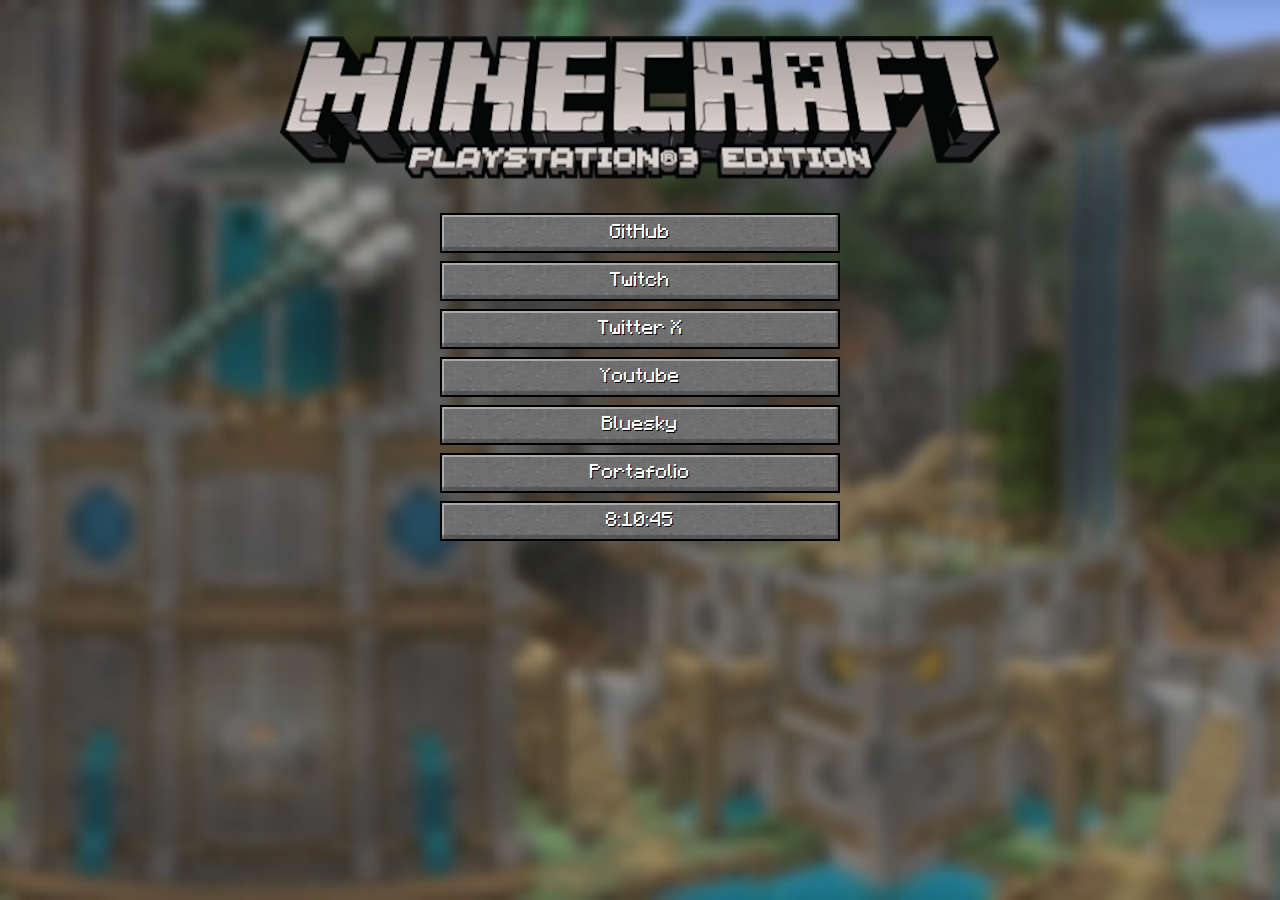
<file: index.html>
<html>
    <head>
		<meta charset="UTF-8">
		<link rel="stylesheet" href="style.css?v=1.1.2">
		<meta name="description" content="Todas las redes de BestChoripan estan almacenadas en esta pagina.">
		<link rel="icon" type="image/png" href="/assets/icono.png">
		<meta name="viewport" content="width=device-width, initial-scale=1.0">
		<title>BestChoripan</title>
		<script src="script.js?v=1.0"></script>
    </head>
	<!-- Ejecuta la funcion del tiempo -->
    <body onload="Time()">
		<audio id="click">
			<source src="assets/click.ogg" type="audio/ogg">
		</audio>
		<div class="scroll">
		<div class="container center">
		<!-- Separacion para que no se vea tan pegado al techo-->
		<br>
		<div class="logo center">
		</div>
		<!-- Separacion para que el logo no este pegado a los botones xd -->
		<br>
		<br>
		<!-- Botones -->
		<div class="button-list">
			<a class="minecraft-button center" href="https://github.com/BestChoripans" onclick="clickSound()">GitHub</a>
			<a class="minecraft-button center" href="https://twitch.tv/BestChoripan" onclick="clickSound()">Twitch</a>
			<a class="minecraft-button center" href="https://x.com/best_choripan" onclick="clickSound()">Twitter X</a>
			<a class="minecraft-button center" href="https://www.youtube.com/@BestChori" onclick="clickSound()">Youtube</a>
			<a class="minecraft-button center" href="https://bsky.app/profile/bestchoripan.bsky.social" onclick="clickSound()">Bluesky</a>
			<a class="minecraft-button center" href="https://bestchoripans.github.io/portafolio" onclick="clickSound()">Portafolio</a>
			<a class="minecraft-button center" onclick="clickSound()"><div id="clock">8:10:45</div></a>
		</div>
		</div>
		</div>
	</body>
</html>
</file>
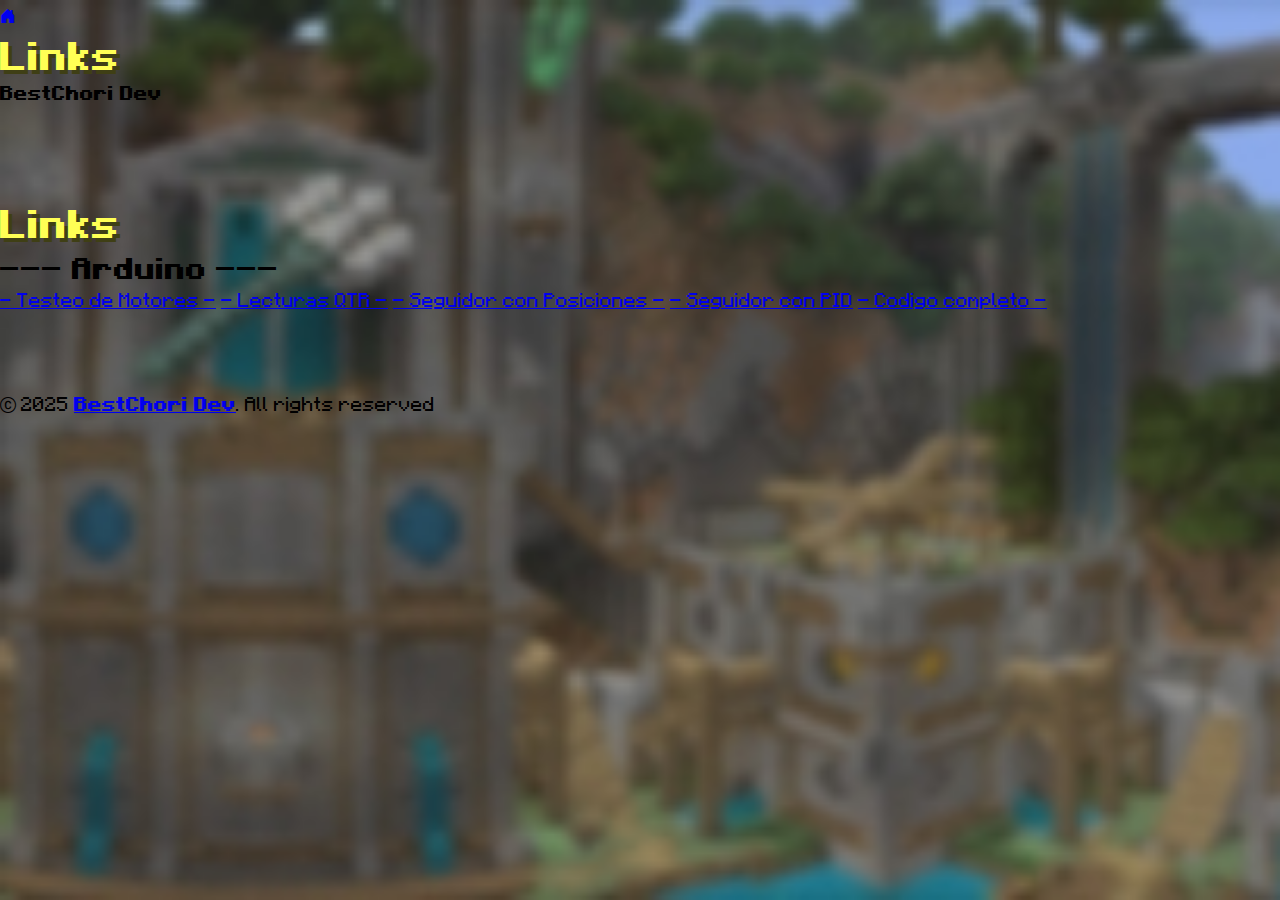
<file: links.html>
<!DOCTYPE html>
<html lang="es">

<head>
    <meta charset="UTF-8">
    <link rel="stylesheet" href="https://cdn.jsdelivr.net/npm/bootstrap-icons@1.11.3/font/bootstrap-icons.min.css">
    <link rel="stylesheet" href="style.css">
    <style> 
    /* This looks awful but im so lazy for now */
        * {
	        margin: 0;
	        padding: 0;
	        box-sizing: border-box;
        }
    </style>
    <script src="script.js"></script>
    <link rel="icon" type="image/png" href="/assets/icono1.png">
    <meta name="viewport" content="width=device-width, initial-scale=1.0">
    <meta http-equiv='cache-control' content='no-cache'>
    <meta http-equiv='expires' content='0'>
    <meta http-equiv='pragma' content='no-cache'>
    <title>
        links
    </title>
</head>

<body>
    <header>
        <nav>
            <div id="back">
                <a href=" https://bestchoripans.github.io/"><i class="bi bi-house-door-fill"></i></a>
            </div>
            <div>
                <h1>
                    Links
                </h1>
                <h4>
                    BestChori Dev
                </h4>
            </div>
        </nav>
    </header>
    <main>
        <div class="box" style="width: 40%; min-width: fit-content; margin-top: 5%;">
            <br>
            <h1 id="title">
                Links
            </h1>
            <h2 id="subtitle">
                Arduino
            </h2>
            <div id="links">
                <a href="https://github.com/BestChoripans/TesteoMotores">- Testeo de Motores -</a>
                <a href="https://github.com/BestChoripans/LecturaQTR">- Lecturas QTR -</a>
                <a href="https://github.com/BestChoripans/SeguidorPosiciones-Arduino">- Seguidor con Posiciones -</a>
                <a href="https://github.com/BestChoripans/PID-Arduino">- Seguidor con PID</a>
                <a href="https://github.com/BestChoripans/Code-Arduino">- Codigo completo -</a>
            </div>
            <br>
            <br>
        </div>
    </main>
    <footer>
        <br>
        <p id="copyright">
            <i class="bi bi-c-circle"></i> 2025 <strong><a href="https://bestchoripans.github.io/">BestChori
                    Dev</a></strong>. All rights reserved
        </p>
        <br>
    </footer>
</body>

</html>
</file>
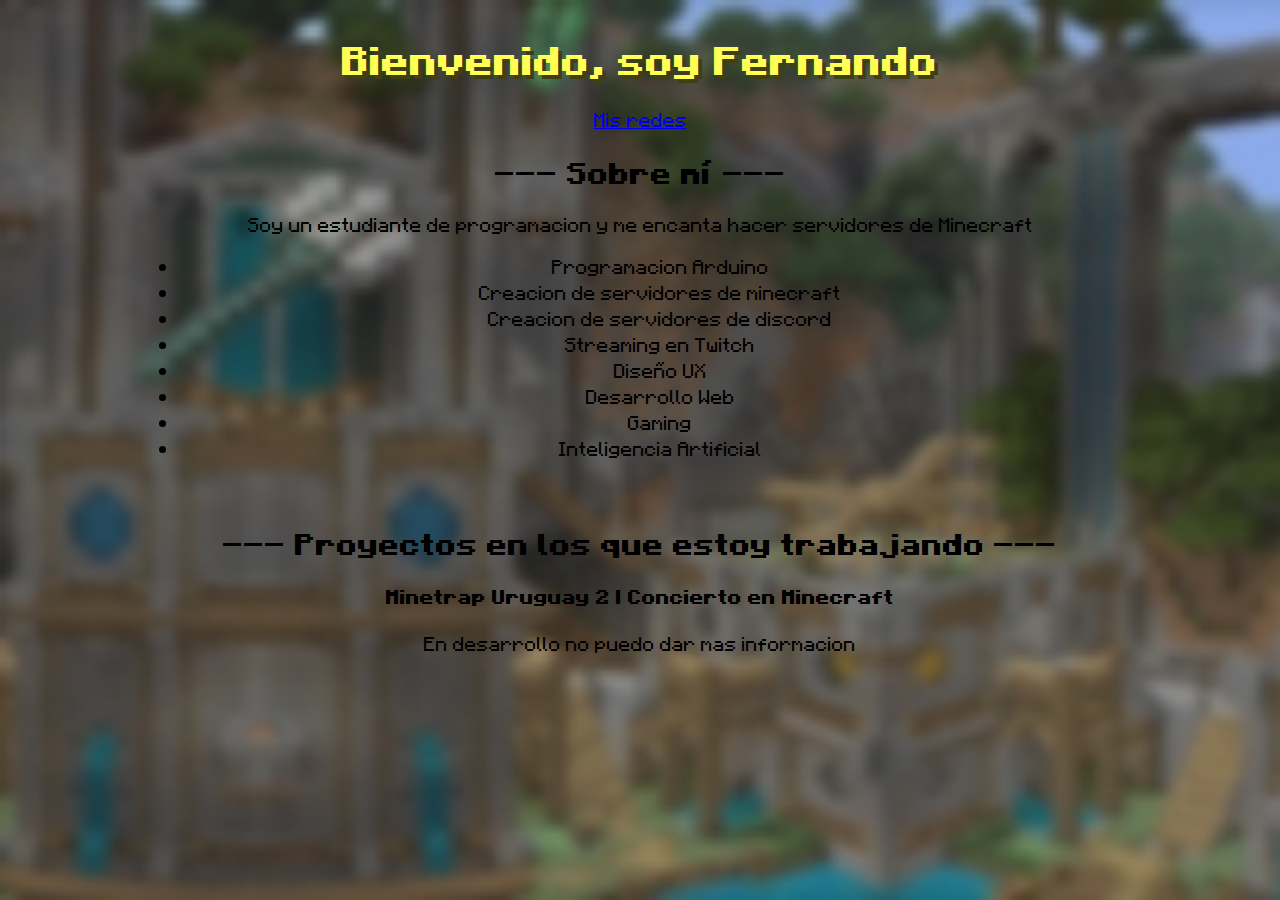
<file: portafolio.html>
<!DOCTYPE html>
<html lang="en">
<head>
    <meta charset="UTF-8">
    <link rel="stylesheet" href="style.css">
    <script src="script.js"></script>
    <link rel="icon" type="image/png" href="/assets/icono.png">
    <meta name="viewport" content="width=device-width, initial-scale=1.0">
    <title>Portafolio</title>
</head>
<body>
    <div class="container">
        <h1>
            Bienvenido, soy Fernando
        </h1>
        <a href="https://bestchoripans.github.io/">Mis redes</a>
    <br>
        <h2>
            Sobre mí
        </h2>
        <p>
            Soy un estudiante de programacion y me encanta hacer servidores de Minecraft
        </p>
        <ul>
            <li>Programacion Arduino</li>
            <li>Creacion de servidores de minecraft</li>
            <li>Creacion de servidores de discord</li>
            <li>Streaming en Twitch</li>
            <li>Diseño UX</li>
            <li>Desarrollo Web</li>
            <li>Gaming</li>
            <li>Inteligencia Artificial</li>
        </ul>
    <br>
        <h2>
            Proyectos en los que estoy trabajando
        </h2>
        <h4>
            Minetrap Uruguay 2 | Concierto en Minecraft
        </h4>
        <p>
            En desarrollo no puedo dar mas informacion
        </p>
    </div>
</body>
</html>
</file>
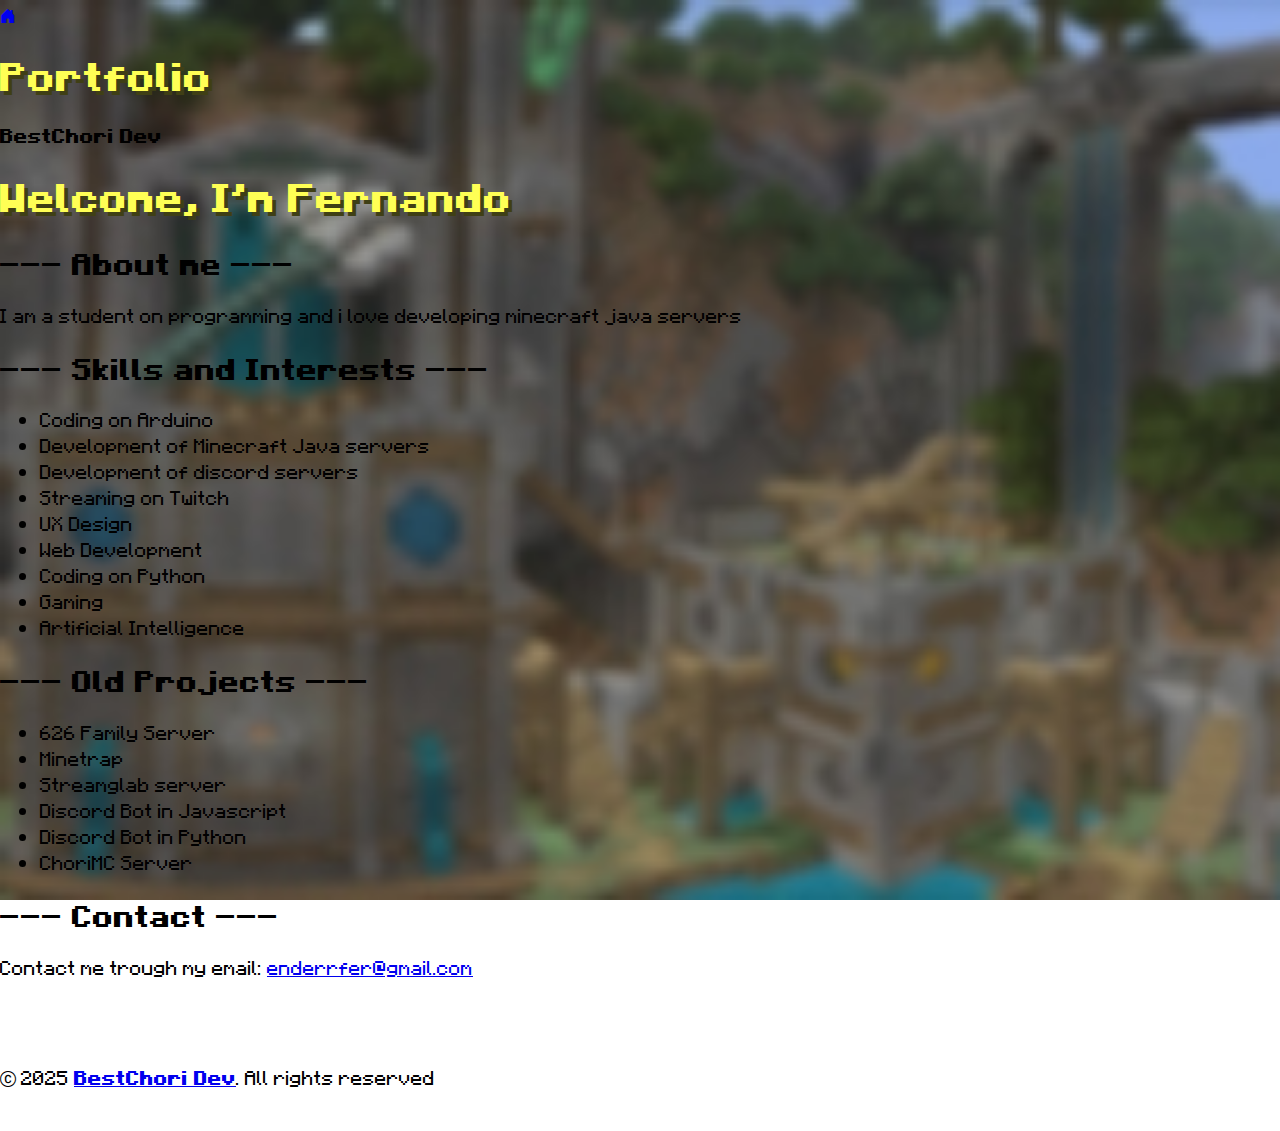
<file: portfolio.html>
<!DOCTYPE html>
<html lang="es">

<head>
    <meta charset="UTF-8">
    <link rel="stylesheet" href="https://cdn.jsdelivr.net/npm/bootstrap-icons@1.11.3/font/bootstrap-icons.min.css">
    <link rel="stylesheet" href="style.css">
    <link rel="stylesheet" href="https://necolas.github.io/normalize.css/latest/normalize.css">
    <script src="script.js?1.0"></script>
    <link rel="icon" type="image/png" href="/assets/icono1.png">
    <meta name="viewport" content="width=device-width, initial-scale=1.0">
    <meta http-equiv='cache-control' content='no-cache'>
    <meta http-equiv='expires' content='0'>
    <meta http-equiv='pragma' content='no-cache'>
    <title>
        Portfolio
    </title>
</head>

<body>
    <header>
        <nav>
            <div id="back">
                <a href=" https://bestchori.dev"><i class="bi bi-house-door-fill"></i></a>
            </div>
            <div>
                <h1>
                    Portfolio
                </h1>
                <h4>
                    BestChori Dev
                </h4>
            </div>
        </nav>
    </header>
    <main>
        <div class="container2">
            <h1 id="title">
                Welcome, I'm Fernando
            </h1>
            <h2 id="subtitle">
                About me
            </h2>
            <p id="description">
                I am a student on programming and i love developing minecraft java servers
            </p>
            <h2 id="skills">
                Skills and Interests
            </h2>
            <ul id="skills-list">
                <li>Coding on Arduino</li>
                <li>Development of Minecraft Java servers</li>
                <li>Development of discord servers</li>
                <li>Streaming on Twitch</li>
                <li>UX Design</li>
                <li>Web Development</li>
                <li>Coding on Python</li>
                <li>Gaming</li>
                <li>Artificial Intelligence</li>
            </ul>
            <h2 id="projects">
                Old Projects
            </h2>
            <ul id="projects-list">
                <li>626 Family Server</li>
                <li>Minetrap</li>
                <li>Streamglab server</li>
                <li>Discord Bot in Javascript</li>
                <li>Discord Bot in Python</li>
                <li>ChoriMC Server</li>
            </ul>
            <h2>
                Contact
            </h2>
            <p>
                Contact me trough my email: <a href="mailto:enderrfer@gmail.com">enderrfer@gmail.com</a> 
            </p>
            <br>
        </div>
    </main>
    <footer>
        <br>
        <p id="copyright">
            <i class="bi bi-c-circle"></i> 2025 <strong><a href="https://bestchori.dev">BestChori
                    Dev</a></strong>. All rights reserved
        </p>
        <br>
    </footer>
</body>
</html>
</file>
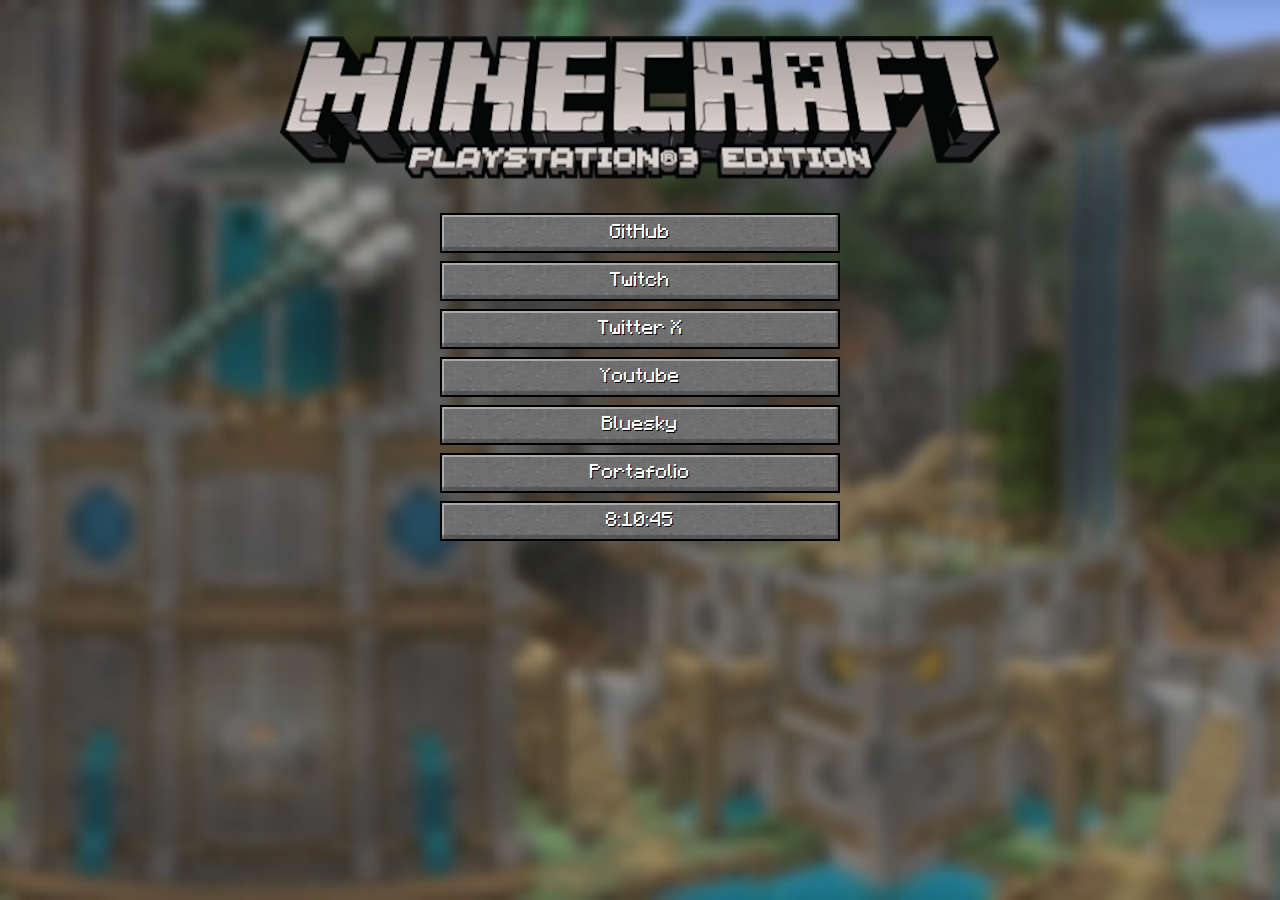
<file: redes.html>
<html>
    <head>
		<meta charset="UTF-8">
       		<link rel="stylesheet" href="style.css?v=1.1.2">
		<meta name="description" content="Todas las redes de BestChoripan estan almacenadas en esta pagina.">
		<link rel="icon" type="image/png" href="/assets/icono.png">
		<meta name="viewport" content="width=device-width, initial-scale=1.0">
		<title>BestChoripan</title>
		<script src="script.js?v=1.0"></script>
    </head>
	<!-- Ejecuta la funcion del tiempo -->
    <body onload="Time()">
		<audio id="click">
			<source src="assets/click.ogg" type="audio/ogg">
		</audio>
	<div class="scroll">
	<div class="container center">
		<!-- Separacion para que no se vea tan pegado al techo-->
		<br>
		<div class="logo center">
		</div>
		<!-- Separacion para que el logo no este pegado a los botones xd -->
		<br>
		<br>
		<!-- Botones -->
		<div class="button-list">
			<a class="minecraft-button center" href="https://github.com/BestChoripans" onclick="clickSound()">GitHub</a>
			<a class="minecraft-button center" href="https://twitch.tv/BestChoripan" onclick="clickSound()">Twitch</a>
			<a class="minecraft-button center" href="https://x.com/best_choripan" onclick="clickSound()">Twitter X</a>
			<a class="minecraft-button center" href="https://www.youtube.com/@BestChori" onclick="clickSound()">Youtube</a>
			<a class="minecraft-button center" href="https://bsky.app/profile/bestchoripan.bsky.social" onclick="clickSound()">Bluesky</a>
			<a class="minecraft-button center" href="https://bestchoripans.github.io/portafolio" onclick="clickSound()">Portafolio</a>
			<a class="minecraft-button center" onclick="clickSound()"><div id="clock">8:10:45</div></a>
		</div>
	</div>
	</div>
	</body>
</html>
</file>
<file: style.css>
@font-face {
  font-family: 'Minecraft'; 
  src: url('assets/Minecraft-LCE.eot?') format('embedded-opentype'),
       url('assets/Minecraft-LCE.ttf') format('truetype'),
       url('assets/Minecraft-LCE.woff') format('woff'),
       url('assets/Minecraft-LCE.woff2') format('woff2');
  
  font-style: normal;
  font-weight: normal;
}

@font-face {
  font-family: 'Minecraft'; 
  src: url('assets/Minecraft-LCE-Bold.eot?') format('embedded-opentype'),
       url('assets/Minecraft-LCE-Bold.ttf') format('truetype'),
       url('assets/Minecraft-LCE-Bold.woff') format('woff'),
       url('assets/Minecraft-LCE-Bold.woff2') format('woff2');
  
  font-style: normal;
  font-weight: bold;
}

body {
	position: relative;
	min-width: 100%;
	min-height: 100%;
	font-family: 'Minecraft', sans-serif;
	background-image: url('assets/panorama.webp');
	background-size: cover;
	background-attachment: fixed;
	margin: 0;
	padding: 0;
	background-repeat: repeat-x;
	animation: panorama 60s linear infinite;
}
/* Esto es para los Splash Text */
/*
.subtitle {
	position: relative;
	color: rgb(255, 255, 0);
	right: auto;
	left: 40%;
	top: 60%;
	bottom: auto;
	font-size: 180%;
	transform: rotate(-20deg);
	width: 65%;
	animation: subtitle .25s;
	animation-direction: alternate;
	animation-iteration-count: infinite;
	text-align: right;
  }
*/

.backdrop-blur {
	position: fixed;
	width: 100%;
	height: 100%;
	backdrop-filter: blur(10px);
	z-index: -30;
}

.center {
	margin-left: auto;
	margin-right: auto;
	text-align: center;
}

.logo {
	background-image: url('assets/logo.png');
	display: inline-block;
	aspect-ratio: 720 / 143;
	width: 720px;
	max-width: 90%;
	height: 143px;
	max-height: 90%;
	image-rendering: pixelated;
	background-size: contain;
	background-repeat: no-repeat;
}

.minecraft-button {
	display: inline-block;
	width: 400px;
	height: 40px;
	background-image: url('assets/btn-minecraft.png');
	background-size: cover;
	image-rendering: pixelated;
	line-height: 32px;
	text-decoration: none;
	color: #ffffff;
	text-shadow: 1px 1px 0 #000;
	text-align: center;
	cursor: pointer;
}

.minecraft-button:hover {
	background-image: url('assets/btn-minecraft-hover.png');
	color: #ffff55;
	text-shadow: 1.25px 1px 0 #000;
}

.button-list {
	display: grid;
    gap: 8px;
    margin: 8px;
    grid-template-columns: auto;
}

h1 {
	font-weight: bold;
    text-shadow: 0.125em 0.125em #3f3f15;
    color: #FFFF55;
    font-size: 32px;
}

h2:before {
	content: '--- ';
}
h2:after {
	content: ' ---';
}

/* Credits */


.pixelated {
	image-rendering: pixelated;
}

@media screen and (max-width: 1000px){
	h2:before {
		content: '';
	}
	h2:after {
		content: '';
	}
}

.container {
	padding-top: 10px;
	text-align: center;
	margin-left: auto;
	margin-right: auto;
	width: 1000px;
	max-width: 90%;
}

@media screen and (max-width: 530px){
	.minecraft-button {
		width: 240px;
		font-size: 10px;
		background-image: url('assets/btn-minecraft-small.png');
	}
	
	.minecraft-button:hover {
		background-image: url('assets/btn-minecraft-small-hover.png');
	}
}

@keyframes panorama {
	0% {
		background-position: 0;
	}
	
	100% {
		background-position: calc(100vh / 144 * -820);
	}
}
</file>
